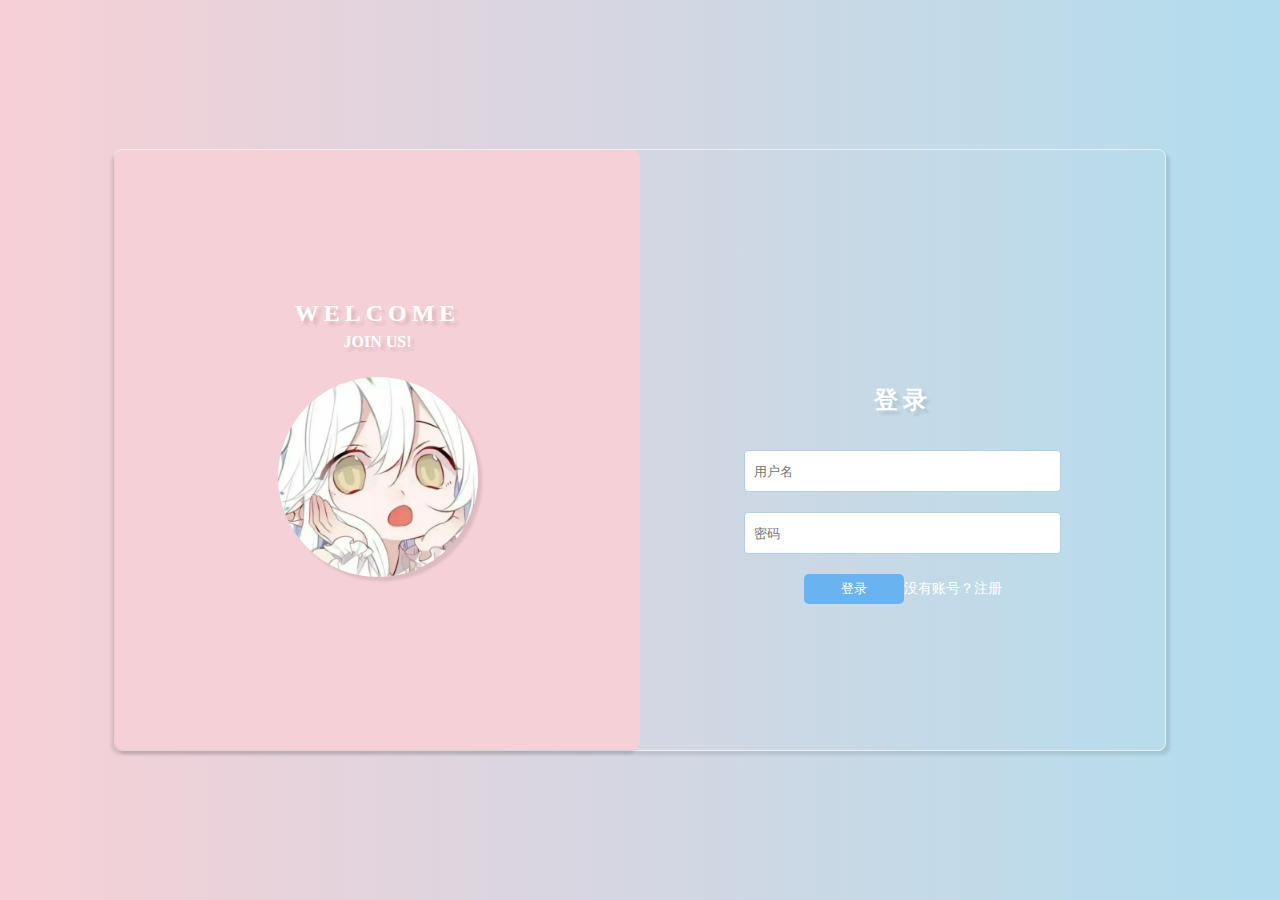
<file: index.html>
<!DOCTYPE html>
<html lang="en">
<head>
    <meta charset="UTF-8">
    <meta http-equiv="X-UA-Compatible" content="IE=edge">
    <meta name="viewport" content="width=device-width, initial-scale=1.0,minimum-scale=0.2,maximum-scale=2.0,user-scalable=yes">
    <link rel="stylesheet" href="./mycss/loginlearn.css">
    <title>登录</title>
</head>
<body>
    <!--滑切登录界面 -->
    <div class="box">
        <div class="pre-box">
            <h2>WELCOME</h2>
            <p>JOIN US!</p>
            <div class="img-box">
                <img src="./images/register.webp" alt="">
            </div>
        </div>
        <div class="register-form" onkeydown="keyk('register-form')">
            <div class="title-box">
                <h2>注册</h2>
            </div>
            <div class="input-box">
                <input type="text" placeholder="用户名" autocomplete="off">
                <input type="password" placeholder="密码">
                <input type="password" placeholder="确认密码">
            </div>
            <div class="btn-box">
                <button>注册</button>
                <p onclick="myswitch()">已有账号？登录</p>
            </div>
        </div>
        <div class="login-form" onkeydown="keyk('login-form')">
            <div class="title-box">
                <h2>登录</h2>
            </div>
            <div class="input-box">
                <input type="text" placeholder="用户名">
                <input type="password" placeholder="密码">
            </div>
            <div class="btn-box">
                <button>登录</button>
                <p onclick="myswitch()">没有账号？注册</p>
            </div>
        </div>
    </div>
    <script src="./lib/jQuery-2.1.4.min.js"></script>
    <script>
        let flag=true
        const myswitch=()=>{
            if(flag==true){
                $(".pre-box").css("transform","translateX(100%)")
                $(".pre-box").css("background-color","#c9e0ed")
                $(".pre-box").css("box-shadow","4px 4px 3px rgba(0, 0, 0, .1)")
                $("img").attr("src","./images/login.jpeg")
                flag=!flag
            }else{
                $(".pre-box").css("transform","translateX(0%)")
                $(".pre-box").css("background-color","rgb(245, 208, 214)")
                $(".pre-box").css("box-shadow","-4px 4px 3px rgba(0, 0, 0, .1)")
                $("img").attr("src","./images/register.webp")
                flag=!flag
            }
        }
        function keyk(x){
            var focus=document.activeElement;
            if(!document.querySelector("."+x).contains(focus))   return;
            var inputs=document.querySelector("."+x).getElementsByTagName("input");
            var event=window.event||event;
            var i=0;
            var key=event.keyCode;
            for(i=0;i<inputs.length;i++){
                if(inputs[i]===focus)  break;
            }
            switch (key) {
                case 13://"按了enter键"
                    inputs[i].onchange=()=>{
                        inputs[i+1].focus();
                    };
                    break;
                case 38://"按了↑键！"
                    inputs[i-1].focus();
                    break;
                case 40://"按了↓键！"
                    inputs[i+1].focus();
                    break;
           }
        }
    </script>
</body>
</html>
</file>
<file: mycss/loginlearn.css>
*{
    padding: 0;
    margin: 0;
}
input{
    outline: none;
}
html,body{
    height: 100%;
}
body{
    background: linear-gradient(to right,rgb(247, 208, 214),rgb(177, 221, 238));
    display: flex;
}
.box{
    position: relative;
    display: flex;
    width: 1050px;
    height: 600px;
    margin: auto;
    border-radius: 8px;
    border: 1px solid rgba(255, 255, 255, .6);
    box-shadow: 4px 4px 3px rgba(0, 0, 0, .1);
}
.login-form,.register-form{
    flex: 1;
    height: 100%;
}
.title-box{
    height: 300px;
    line-height: 500px;
}
.title-box h2{
    color: white;
    text-align: center;
    letter-spacing: 5px;
    text-shadow: 4px 4px 3px rgba(0, 0, 0, .1);
}
.input-box{
    display: flex;
    flex-direction: column;
    align-items: center;
}
input{
    width: 60%;
    height: 40px;
    margin-bottom: 20px;
    text-indent: 9px;
    border: 1px solid #b0cfe9;
    border-radius: 4px;
}
input:focus{
    color: #b0cfe9;
}
input:focus::placeholder{
    opacity: 0;
}
.btn-box{
    display: flex;
    justify-content: center;
}
button{
    width: 100px;
    height: 30px;
    border: none;
    border-radius: 5px;
    background-color: #69b3f0;
    color: white;
}
button:hover{
    opacity: 0.8;
    cursor: pointer;
}
.btn-box p{
    color: white;
    line-height: 30px;
    font-size: 14px;
}
.btn-box p:hover{
    cursor: pointer;
    border-bottom: 1px solid white;
}
.pre-box{
    background-color: rgb(245, 208, 214);
    position: absolute;
    width: calc(1050px/2);
    height: 100%;
    left: 0;
    top: 0;
    border: 4px;
    border-radius: 8px;
    box-shadow: -4px 4px 3px rgba(0, 0, 0, .1);
    transition: 0.5s ease-in-out;
}
.pre-box h2{
    margin-top: 150px;
    text-align: center;
    color: white;
    letter-spacing: 5px;
    text-shadow: 4px 4px 3px rgba(0, 0, 0, .1);
}
.pre-box p{
    text-align: center;
    line-height: 30px;
    color: white;
    text-shadow: 4px 4px 3px rgba(0, 0, 0, .1);
    font-weight: bold;
}
.img-box{
    width: 200px;
    height: 200px;
    margin: 20px auto;
    border-radius: 50%;
    overflow: hidden;
    box-shadow: 4px 4px 3px rgba(0, 0, 0, .1);
}
.img-box img{
    width: 100%;
    transition: 0.5s ease-in-out;
}
</file>
